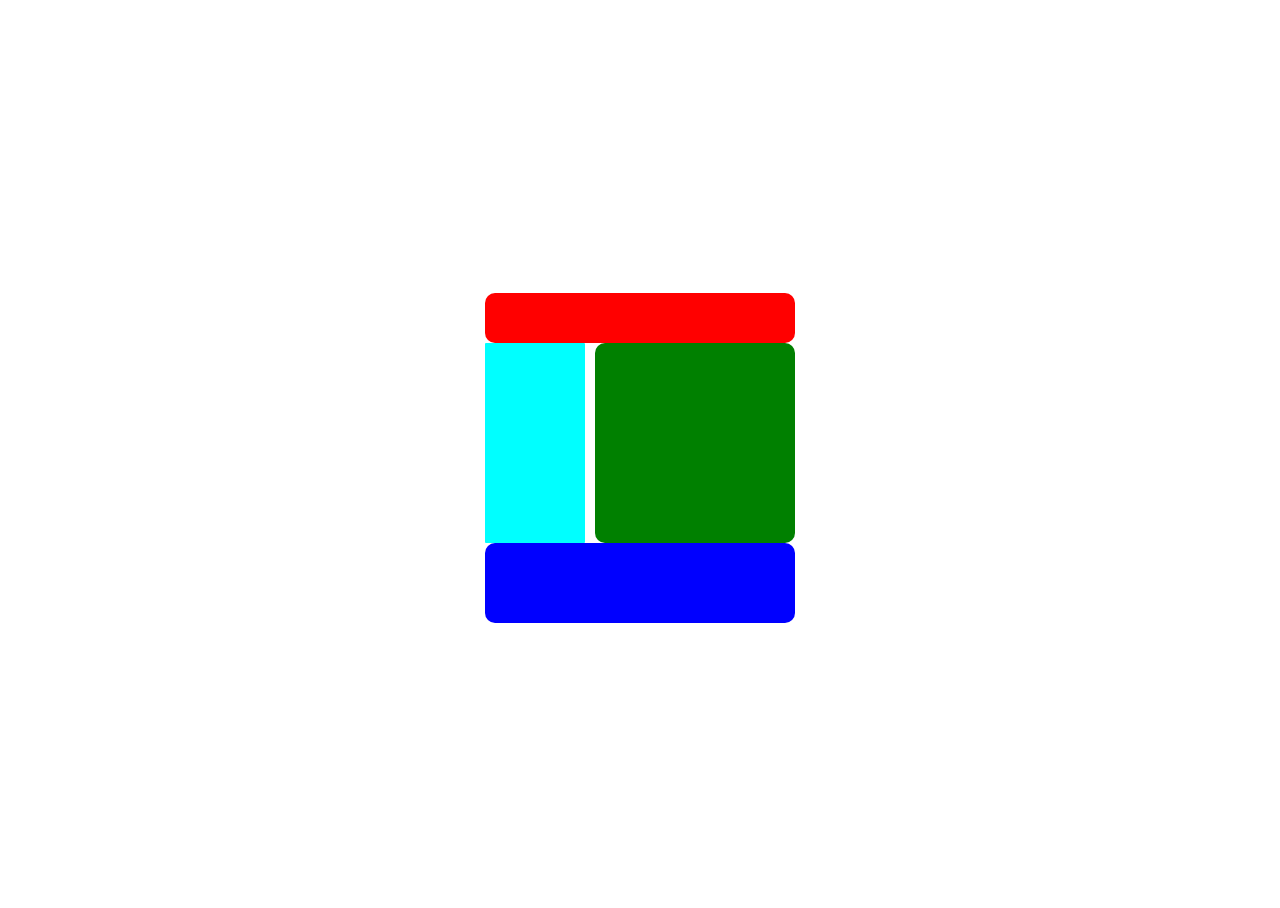
<file: boxLayout.html>
<!DOCTYPE html>
<html lang="ko">
<head>
    <meta charset="UTF-8">
    <meta http-equiv="X-UA-Compatible" content="IE=edge">
    <meta name="viewport" content="width=device-width, initial-scale=1.0">
    <link href="boxLayout.css" rel="stylesheet" type="text/css">
    <title>boxLayout</title>
</head>
<body>
    <div class="container">
        <header></header>
        <main>
            <nav>

            </nav>

            <article>

            </article>
        </main>
        <footer></footer>
    </div>

</body>
</html>
</file>
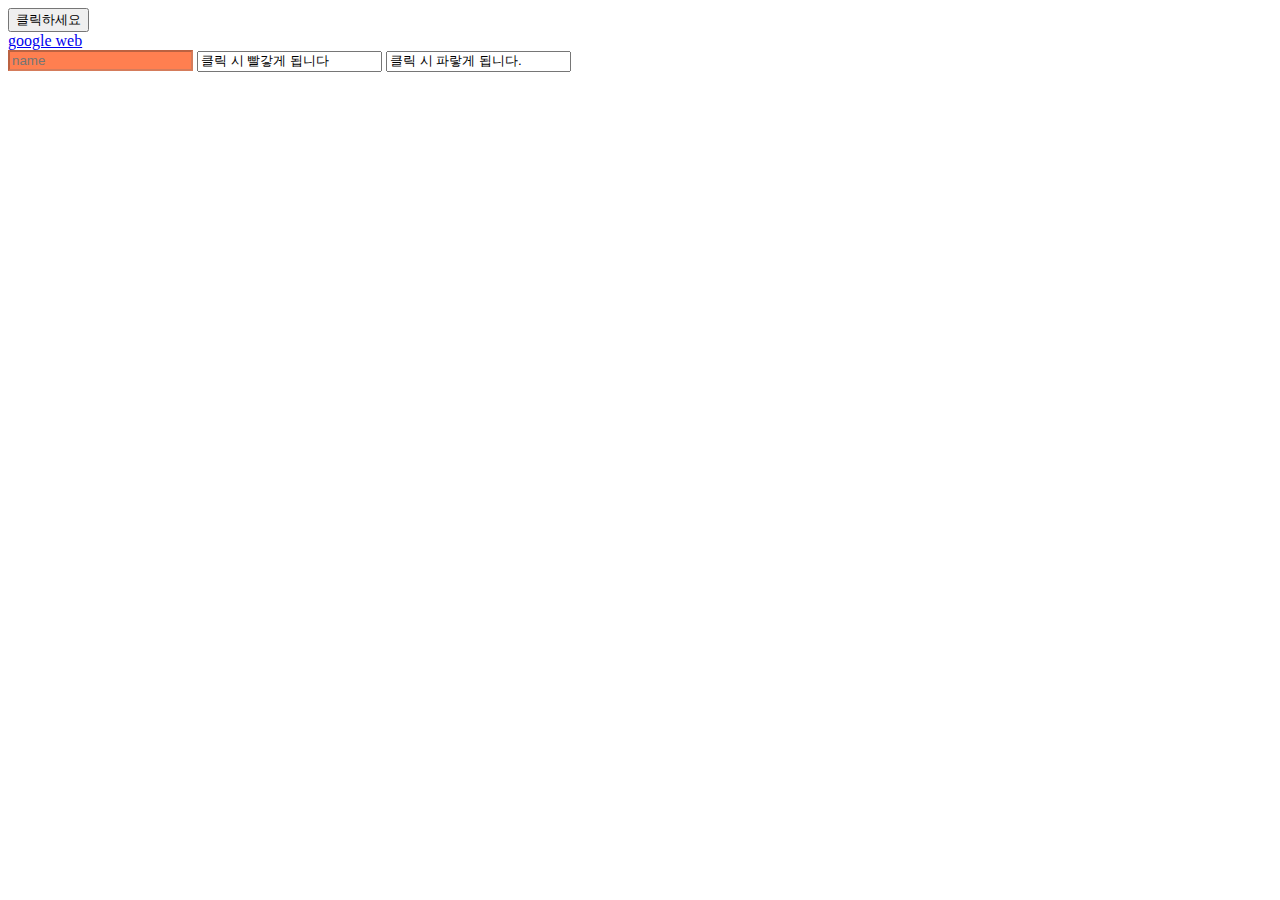
<file: dpc_active.html>
<style>
    button:active {
      color: lime;
    }
    a:visited {
        color : red;
    }
    input:disabled{
        background-color:  coral;
    }
    a:hover{
        color:black;
    }
    input:focus{
        color:red;
    }
    .red-input:focus{
        background: wheat;
        color:red;
    }
    .blue-input:focus{
        background : wheat;
        color: blue;
    }
  </style>
  <body>
    <div><button>클릭하세요</button></div>
    <div><a href="https://www.google.com/">google web</a></div>
    <input type="text" placeholder="name" disabled>

    <input class="red-input" value="클릭 시 빨갛게 됩니다"/>
    <input class="blue-input" value = "클릭 시 파랗게 됩니다."/>
  </body>
</file>
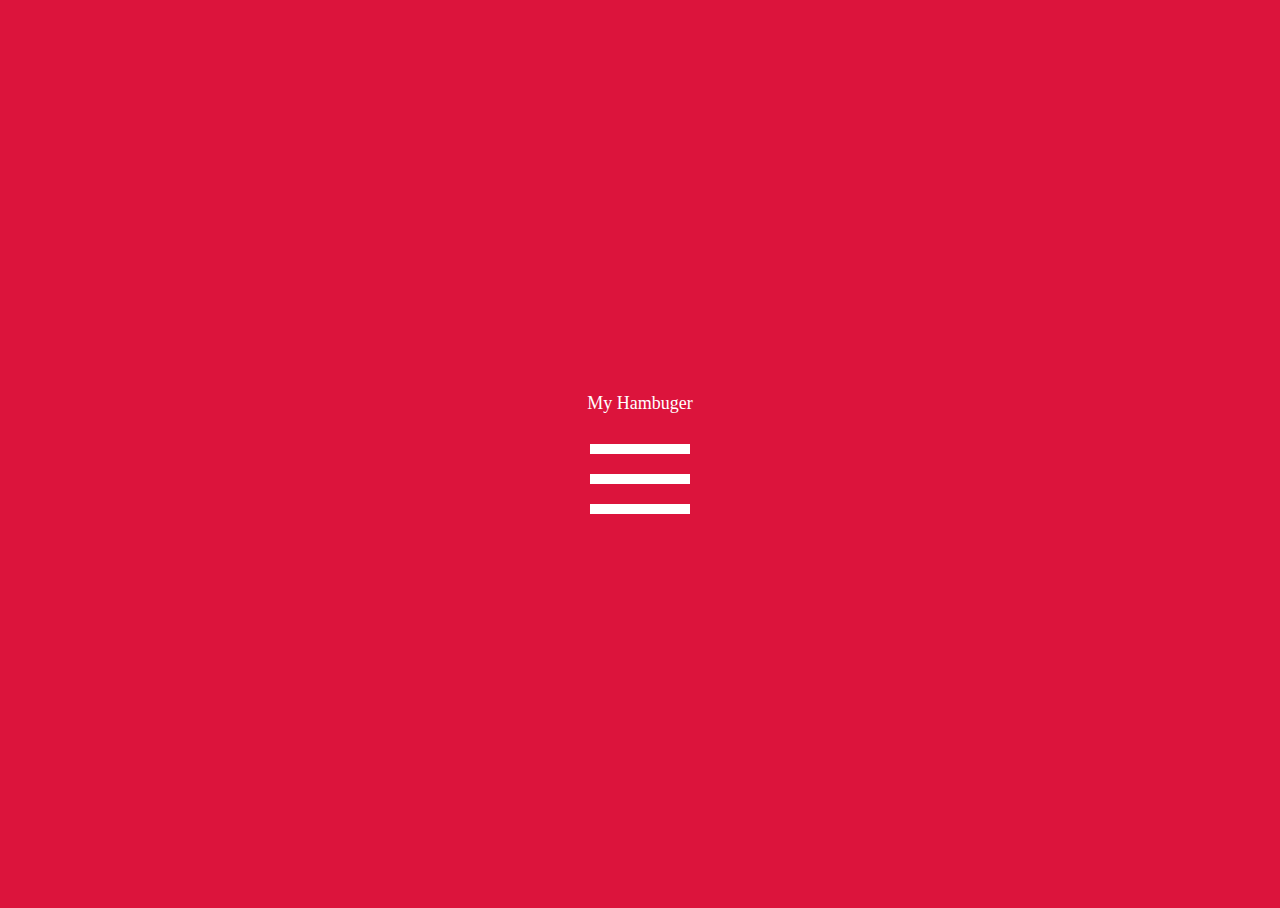
<file: Hambuger.html>
<!DOCTYPE html>
<html lang="ko">
<head>
    <meta charset="UTF-8">
    <title>Hambuger Practice</title>
    <link href="Hambuger.css" rel="stylesheet" type="text/css"/>
</head>
<body>
    <!-- Label 사용 checkbox 클릭 범위 확장 가능 및 텍스트를 음성으로 지원합니다. -->
    <span class="hambuger-title">My Hambuger</span>

    <label>
    <div class="hambuger-container">
        <input class="toggle" type="checkbox"/>
        <div class="hambuger"></div>
    </div>
    </label>
</body>
</html>
</file>
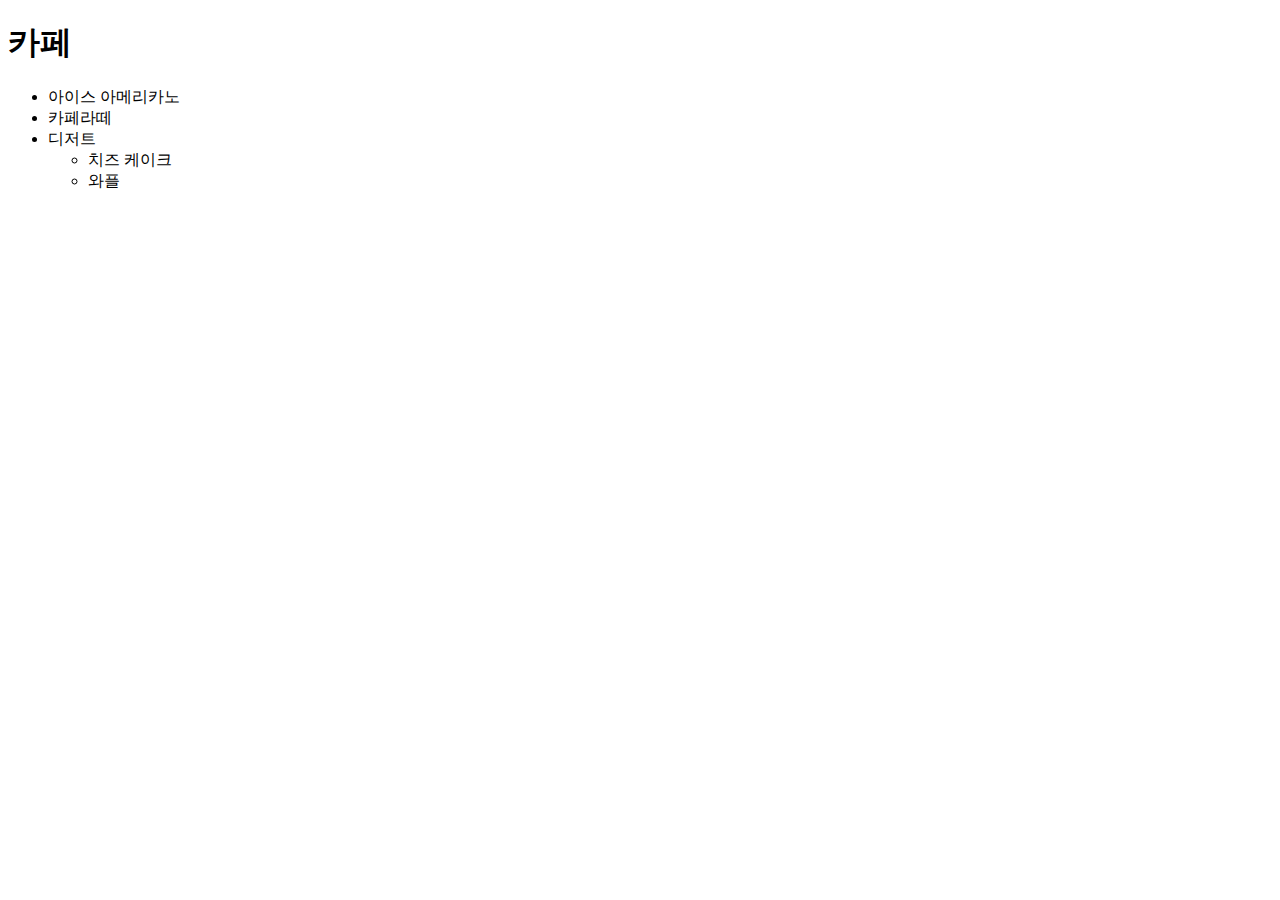
<file: ListMenu.html>
<!DOCTYPE html>
<html>
<head>
    <meta charset="UTF-8">
    <meta http-equiv="X-UA-Compatible" content="IE=edge">
    <meta name="viewport" content="width=device-width, initial-scale=1.0">
    <title>리스트 만들기</title>
    <style>
   
    </style>
</head>
<body>
    <h1>카페</h1>
    <ul>
        <li>아이스 아메리카노</li>
        <li>카페라떼</li>
        <li>디저트
            <ul>
                <li>치즈 케이크</li>
                <li>와플</li>
            </ul>
        </li>
    </ul>
</body>
</html>
</file>
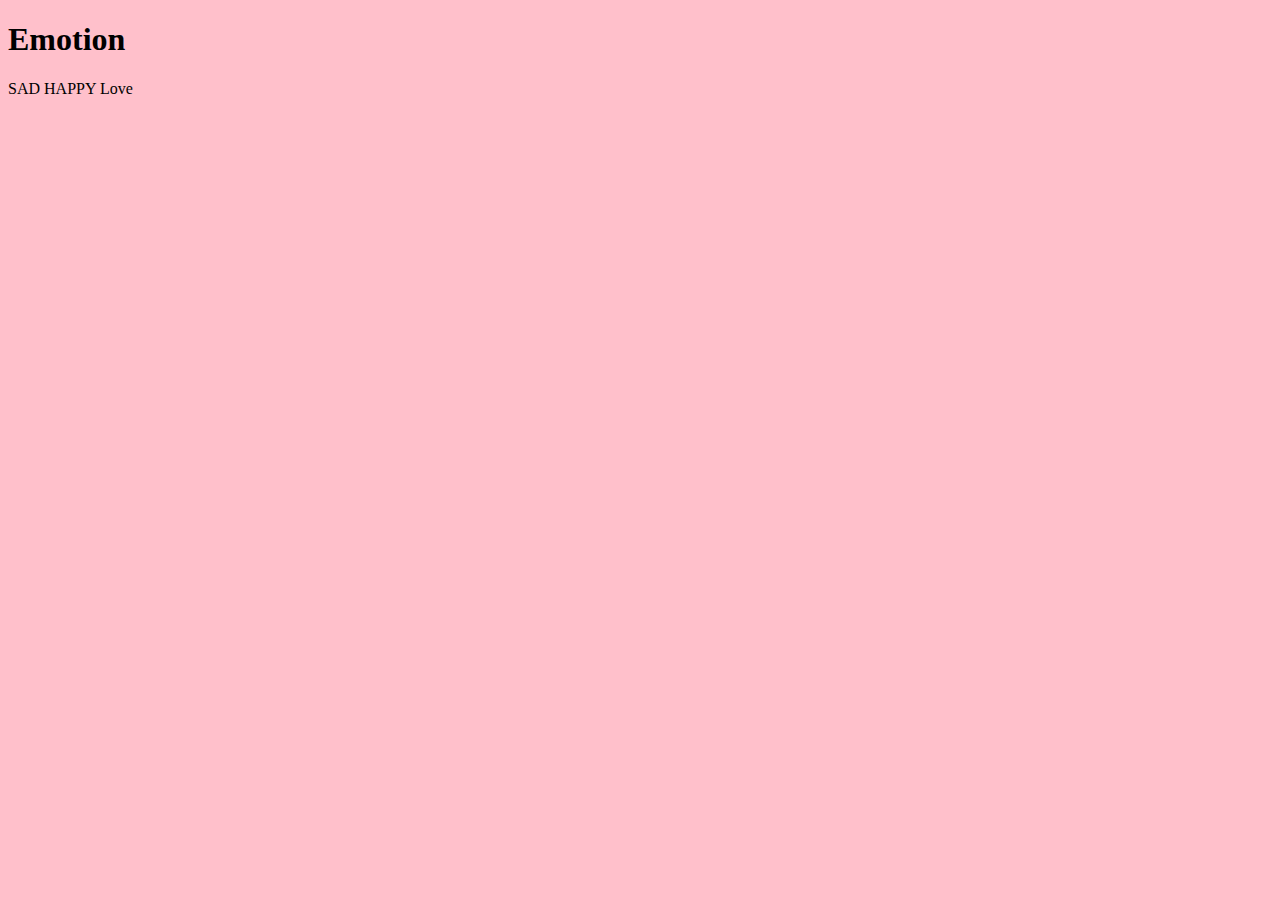
<file: mediaSize.html>
<!DOCTYPE html>

<html>
<head>
    <link rel="stylesheet"  href="mediaSize.css" />
</head>
<body>
    <h1>Emotion</h1>
    <span>SAD</span>
    <span>HAPPY</span>
    <span>Love</span>
</body>
</html>
</file>
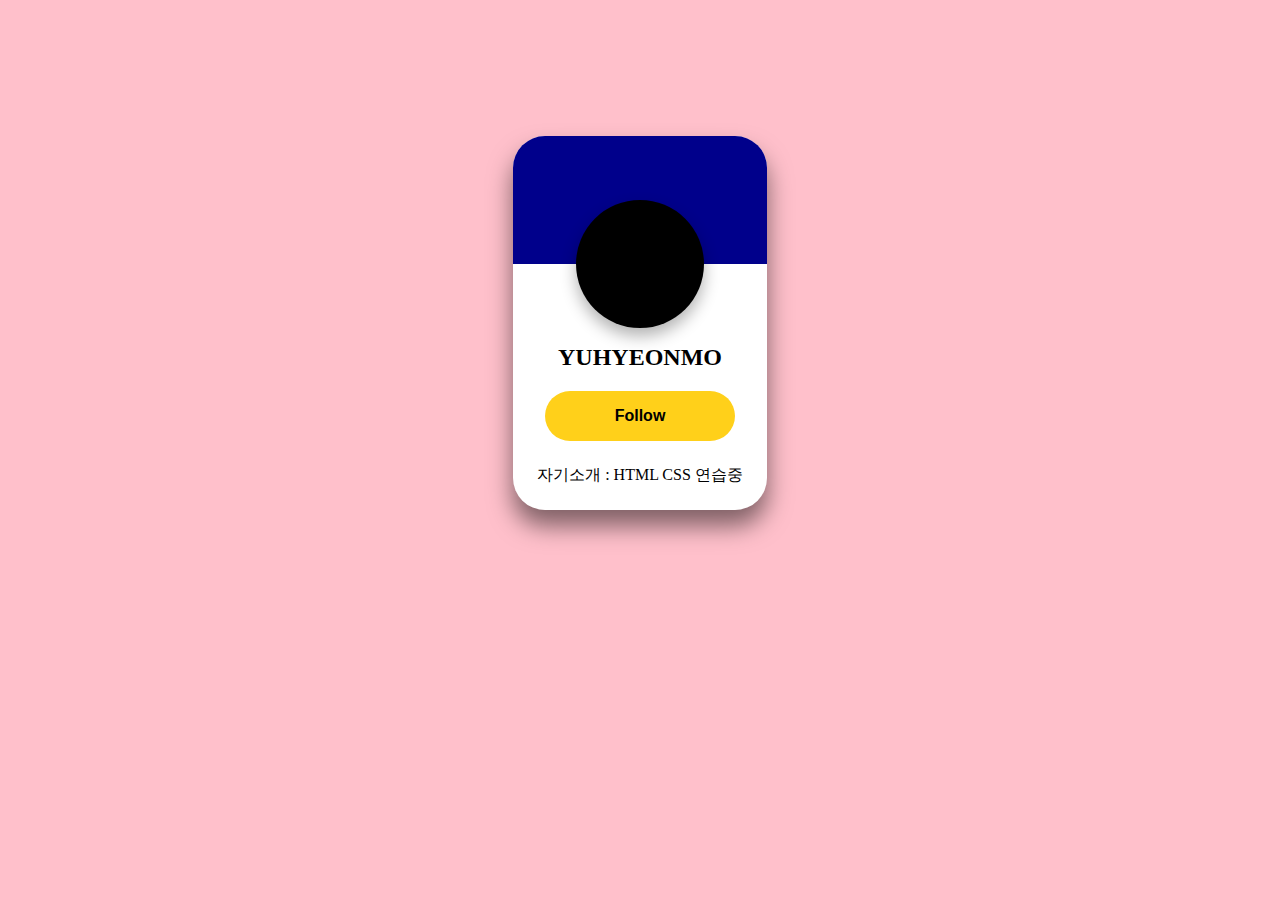
<file: myProfile.html>
<!DOCTYPE html>
<html lang="ko">
<head>
    <meta charset="UTF-8">
    <title>My Profile UI</title>
    <link href="myProfile.css" rel="stylesheet" type="text/css">
</head>
<body>
    <div class="card"> 
    <div class="banner">
        <div class="profilePhoto"></div>
    </div>
  
    <h2 class="name">YUHYEONMO</h2>
    <div class="fallow-btn">
        <button>Follow</button>
    </div>
    <div class="introduce">자기소개 : HTML CSS 연습중</div>
    </div>
</body>
</html>
</file>
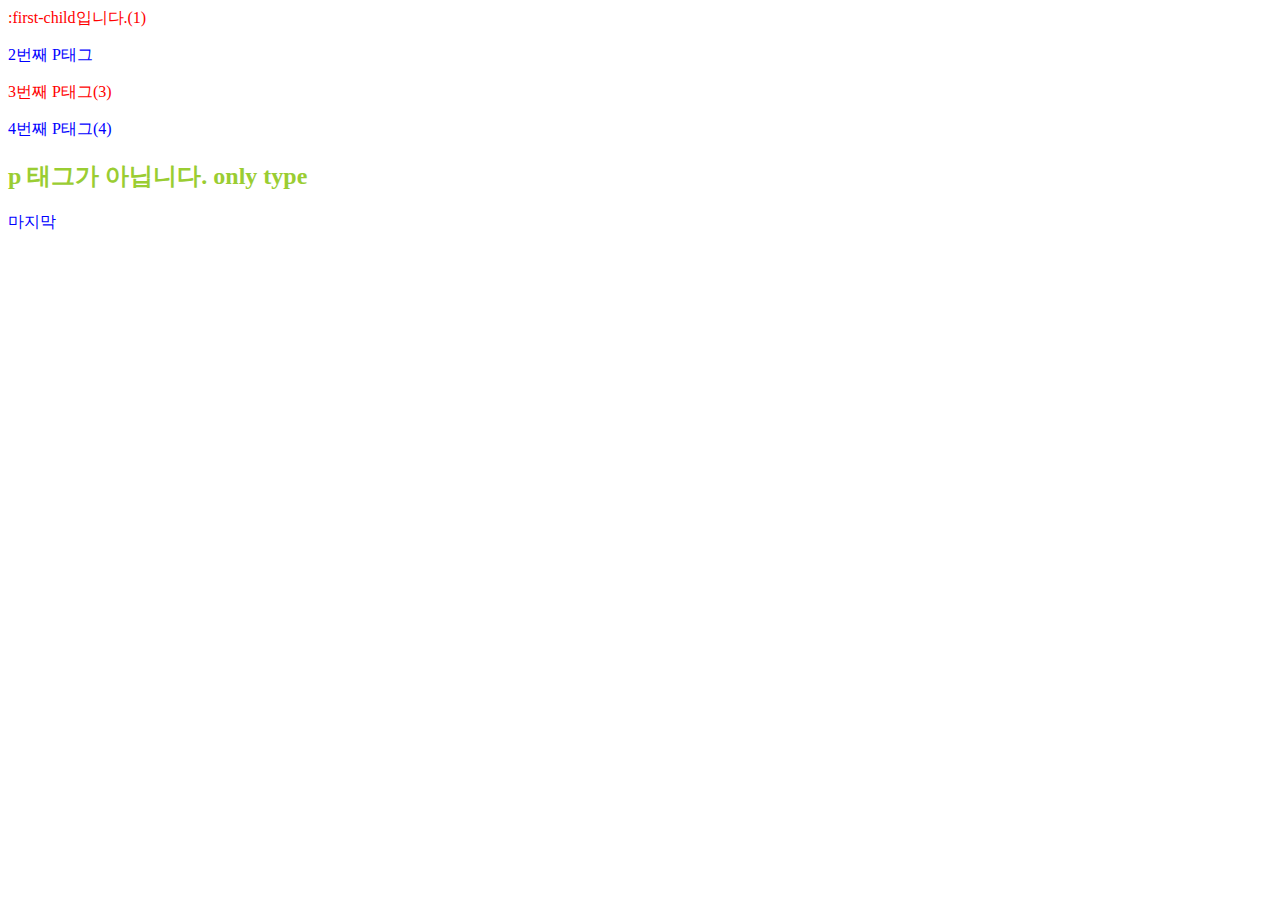
<file: spc_example.html>
<style>
    /* p:first-child{
        color:lime;
        background-color: black;
        padding: 5px;
    }
    p:last-child{
        color: lime;
        background-color: gray;
        padding: 5px;
    } */
    p:nth-child(2n+1){
        color : red;
    }
    p:nth-child(2n){
        color : blue;
    }
    span:only-of-type{
        color : yellowgreen;
    }
</style>
<body>
    <div>
        <span>
        <p>:first-child입니다.(1)</p>
        <p>2번째 P태그</p>
        <p>3번째 P태그(3)</p>
        <p>4번째 P태그(4)</p>
    </span>
    </div>
   <div>    
       <span> 
       <h2>p 태그가 아닙니다. only type</h2>
       <p>마지막</p>
       </span>
   </div>

</body>
</file>
<file: boxLayout.css>
html,body {
    height: 100%;
}

body {
    display : flex;
    justify-content: center;
    align-items: center;
}

header {
    width: 310px;
    height: 50px;
    background-color: red;
    border-radius: 10px;
    border-bottom: 10px;
}
main{
    display: flex;
}
nav {
    width: 100px;
    height: 200px;
    background-color: aqua;
    border-radius: 1px;
    margin-right: 10px;
}
article {
    width : 200px;
    height: 200px;
    background-color: green;
    border-radius: 10px;
}
footer {
    width: 310px;
    height: 80px;
    border-radius: 10px;
    background-color: blue;
    
}
</file>
<file: Hambuger.css>
:root{
    --body-bg : crimson;

    --hambuger-bg : crimson;
}
html,body {
    height : 100%;
}
body {
    height : 100%;
    background-color: var(--body-bg);
    display: flex;
    flex-direction: column;
    justify-content: center;
    align-items: center;
}
/* inline block 을 통해 inline의 성질 갖되, 높이와 너비를 지정가능 */
.hambuger-container {
    display: inline-block;
    position: relative;
    width:  100px;
    height:  100px;
    background-color: var(--hambuger-bg);
}
.hambuger-title {
    color : white;
    font-size:  18px;
    padding-bottom: 10px;
}
.hambuger, .hambuger::after , .hambuger::before {
    position: absolute;
    width: 100px;
    height: 10px;
    background-color: white;
    transition: 0.5s;
    
}
.hambuger {
    top : 50%;
}
.hambuger::after , .hambuger::before{
    content:  "";
    
}
.hambuger::after{
    top : 30px;
}
.hambuger::before{
    top : -30px;
}

.toggle:checked ~ .hambuger::after{
    top: 0;
    transform: rotate(225deg);
}
.toggle:checked ~ .hambuger::before {
    top: 0;
    transform: rotate(135deg);
}

.toggle:checked ~ .hambuger {
    background : var(--hambuger-bg);
}
.toggle {
    opacity: 0;
}
</file>
<file: mediaSize.css>
@media (max-width : 1280px){
    body {
        background-color: pink;
    }
}
@media (max-width : 600px){
    body {
        background-color: olive;
    }
}
</file>
<file: myProfile.css>
body {
    background-color: pink;
    display: flex;
    justify-content: center;
    padding-top: 8rem;
}
.card {
    max-width: 360px;
    overflow: hidden;
    background-color: white;
    border-radius: 2rem;
    box-shadow: 0px 1rem 1.5rem rgba(0,0,0,0.5);
    flex-direction: column;
}

.banner {
    background-color: darkblue;
    display: flex;
    justify-content: center;
}

.profilePhoto {
    border-radius: 50%;
    width: 8rem;
    height: 8rem;
    background-color: black;
    box-shadow: 0 0.5rem 1rem rgba(0,0,0,0.3);
    background-size : 120px;
    transform: translateY(50%);
}

.profilePhoto:hover{
    transform: translateY(50%) scale(1.1);
}

.name {
    text-align: center;
    padding-top: 60px;
}
.fallow-btn{
  padding: 0 2rem;
  display: flex;
  flex-direction: column;
  justify-content: center;
}
.fallow-btn button {
    font-size: medium;
    font-weight: bold;
    background-color: #ffd01a;
    border: none;
    padding: 1rem;
    outline: none;
    border-radius: 50px;
}
.fallow-btn button:hover{
    transform: scale(1.1);
    background-color: #efb10a;;
}
.introduce{
    padding: 1.5rem;
}
</file>
